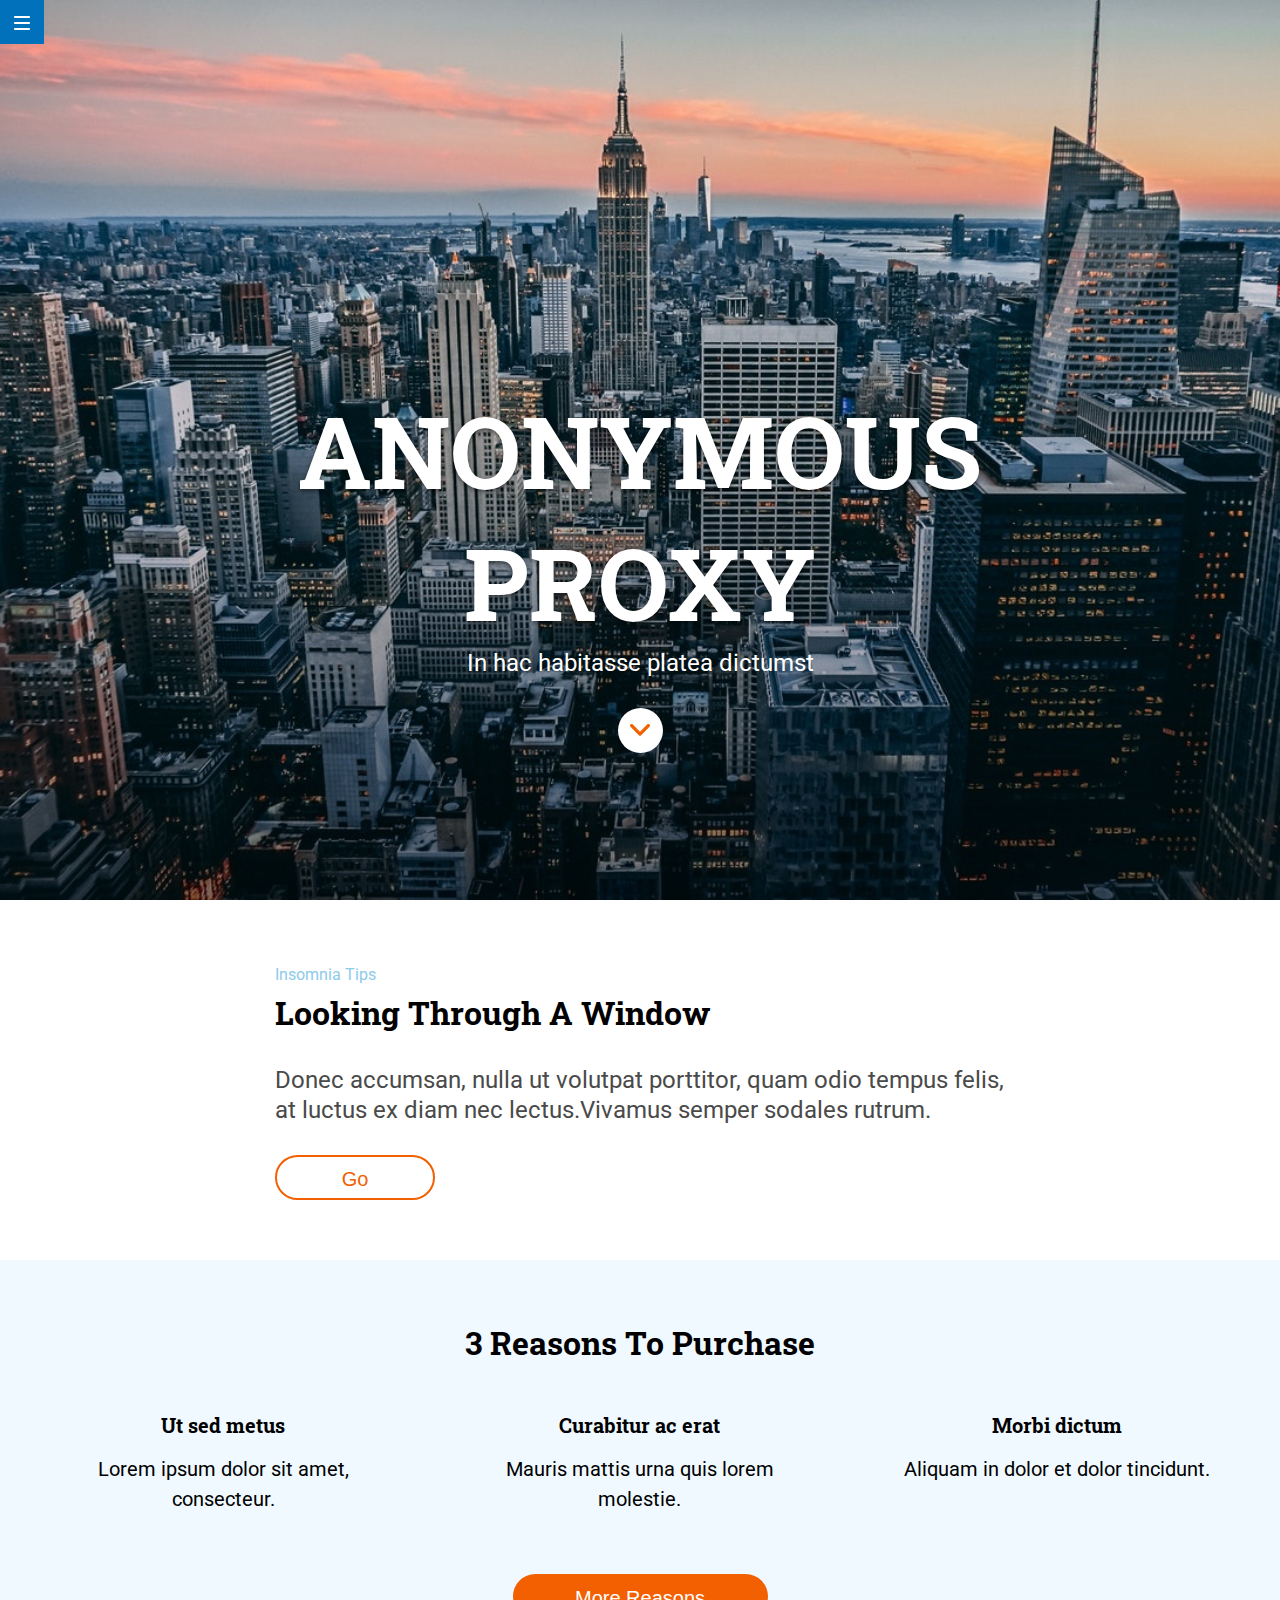
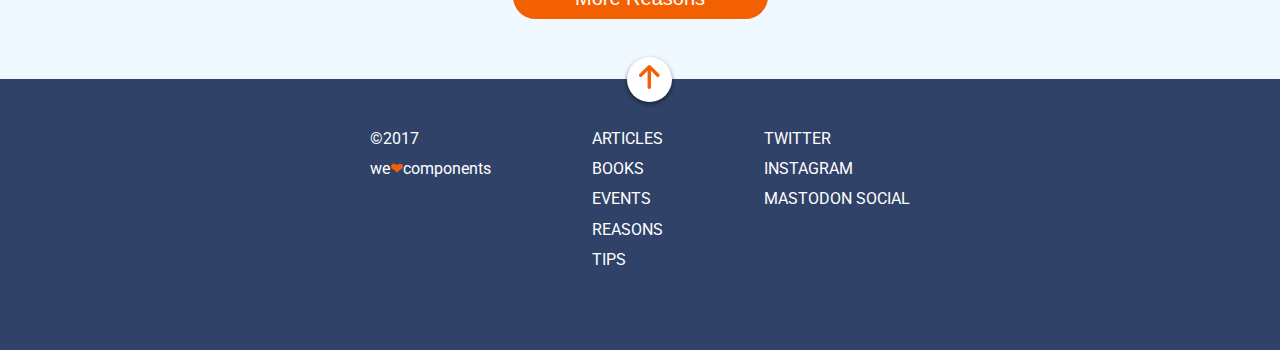
<file: docs/index.html>
<!DOCTYPE html>
<html lang="en">
  <head>
    <meta charset="UTF-8" />
    <meta name="viewport" content="width=device-width, initial-scale=1.0" />
    <title>Anonymous Proxy - In hac habitasse platea dictumst</title>
    <link
      href="https://fonts.googleapis.com/css2?family=Roboto&family=Roboto+Slab:wght@700&display=swap"
      rel="stylesheet"
    />
    <link rel="stylesheet" href="./assets/css/main.css" />
  </head>
  <body>
    <header class="header" id="#top">
      <nav class="header-menu" role="navigation">
        <a href="https://adalab.es/" target="_blank">
          <img
            src="./assets/images/ico-menu.svg"
            alt="Hamburguer navigation menu"
            title="Hamburguer navigation menu"
          />
        </a>
      </nav>
    </header>

    <main role="main">
      <section class="hero" role="banner">
        <div class="hero_wrapper">
          <h1
            class="hero_title txt--title txt--xxl txt--light text--center uppercase"
          >
            <span>Anonymous</span>
            <span>Proxy</span>
          </h1>
          <p class="hero_subtitle txt--light text--center">
            In hac habitasse platea dictumst
          </p>
          <div class="hero_button">
            <a href="./index.html#main-reasons">
              <img
                src="./assets/images/ico-scroll-down.svg"
                alt="Link to reasons to purchase section"
                title="Go to reasons to purchase"
              />
            </a>
          </div>
        </div>
      </section>

      <section class="main_tips" role="contentinfo">
        <h2 class="main-tips_title txt--xs txt--weight">Insomnia Tips</h2>
        <h3 class="main-tips_article-title txt--title txt--xl txt--dark capitalize">
          Looking through a window
        </h3>
        <p class="main-tips_article-text txt--md-1 txt--weight txt--base">
          Donec accumsan, nulla ut volutpat porttitor, quam odio tempus felis, at
          luctus ex diam nec lectus.Vivamus semper sodales rutrum.
        </p>
        <a href="https://adalab.es/" target="_blank" title="Go to tips"
          ><input
            class="main-tips_button txt--lg txt--weight txt--center"
            type="button"
            value="Go"
            aria-label="Go"
        /></a>
      </section>

      <section class="main-reasons" id="main-reasons" role="complementary">
        <h4
          class="main-reasons_title txt--title txt--xl txt--dark txt--center capitalize"
        >
          3 reasons to purchase
        </h4>
        <div class="main-reasons_wrapper txt--center">
          <div class="main-reasons_article-1">
            <article class="main-reasons_article">
              <h5
                class="main-reasons_article-title txt--title txt--md-2 txt--dark txt--center"
                id="#reasons"
              >
                Ut sed metus
              </h5>
              <p
                class="main-reasons_article-text txt--md-2 txt--weight txt--dark txt--center"
              >
                Lorem ipsum dolor sit amet, consecteur.
              </p>
            </article>

          </div>
          <div class="main-reasons_article-2">
            <article class="main-reasons_article">
              <h5
                class="main-reasons_article-title txt--title txt--md-2 txt--dark txt--center"
                id="#reasons"
              >
                Curabitur ac erat
              </h5>
              <p
                class="main-reasons_article-text txt--md-2 txt--weight txt--dark txt--center"
              >
                Mauris mattis urna quis lorem molestie.
              </p>
            </article>

          </div>
          <div class="main-reasons_article-3">
            <article class="main-reasons_article">
              <h5
                class="main-reasons_article-title txt--title txt--md-2 txt--dark txt--center"
                id="#reasons"
              >
                Morbi dictum
              </h5>
              <p
                class="main-reasons_article-text txt--md-2 txt--weight txt--dark txt--center"
              >
                Aliquam in dolor et dolor tincidunt.
              </p>
            </article>

          </div>
        </div>
        <a href="https://adalab.es/" target="_blank" title="Go to reasons to purchase"
          ><input
            class="main-reasons_button txt--lg txt--weight txt--light txt--center capitalize"
            type="button"
            value="More reasons"
            aria-label="More reasons"
        /></a>
      </section>

    </main>

    <footer class="footer" role="contentinfo">
      <div class="footer_wrapper">
      <div class="footer_button">
        <a href="./index.html#top">
          <img
            src="./assets/images/ico-arrow.svg"
            alt="Back to top"
            title="Back to top"
          />
        </a>
      </div>
        <nav>
          <ul class="footer_list">
            <li class="footer_list-sections">
              <a
                class="footer_list-sections-link txt--sm txt--weight txt--light txt--center uppercase"
                href="https://adalab.es/"
                target="_blank"
                title="Go to articles of interest"
                >Articles</a
              >
            </li>
            <li class="footer_list-sections">
              <a
                class="footer_list-sections-link txt--sm txt--weight txt--light txt--center uppercase"
                href="https://adalab.es/"
                target="_blank"
                title="Go to recommended books"
                >Books</a
              >
            </li>
            <li class="footer_list-sections">
              <a
                class="footer_list-sections-link txt--sm txt--weight txt--light txt--center uppercase"
                href="https://adalab.es/"
                target="_blank"
                title="Go to events of interest"
                >Events</a
              >
            </li>
            <li class="footer_list-sections">
              <a
                class="footer_list-sections-link txt--sm txt--weight txt--light txt--center uppercase"
                href="https://adalab.es/"
                target="_blank"
                title="Go to reasons to purchase"
                >Reasons</a
              >
            </li>
            <li class="footer_list-sections">
              <a
                class="footer_list-sections-link txt--sm txt--weight txt--light txt--center uppercase"
                href="https://adalab.es/"
                target="_blank"
                title="Go to our tips"
                >Tips</a
              >
            </li>
          </ul>
        </nav>
        <nav>
          <ul class="footer_list">
            <li class="footer_list-social">
              <a
                class="footer_list-social-link txt--sm txt--weight txt--light txt--center uppercase"
                href="https://twitter.com/Adalab_Digital"
                target="_blank"
                title="Contact with us on twitter"
                >Twitter</a
              >
            </li>
            <li class="footer_list-social">
              <a
                class="footer_list-social-link txt--sm txt--weight txt--light txt--center uppercase"
                href="https://www.instagram.com/adalab_digital/"
                target="_blank"
                title="Contact with us on Instagram"
                >Instagram</a
              >
            </li>
            <li class="footer_list-social">
              <a
                class="footer_list-social-link txt--sm txt--weight txt--light txt--center uppercase"
                href="https://adalab.es/"
                target="_blank"
                title="Contact with us on Mastodon Social"
                >Mastodon Social</a
              >
            </li>
          </ul>
        </nav>
        <small class="footer_copy">
          <span class="footer_copy-inner txt--xs txt--weight txt--light txt--center">&copy2017</span>
          <span class="footer_copy-inner txt--xs txt--weight txt--light txt--center lowercase"
            >We<span class="footer_icon">&#10084</span>components</span
          >
        </small>
      </div>
    </footer>



  </body>
</html>
</file>
<file: docs/assets/css/main.css>
*{margin:0;padding:0;box-sizing:border-box}body{font-family:"Roboto",sans-serif;font-size:16px;color:#4a4a4a;line-height:1.25;font-weight:normal;text-align:center}.txt--xs{font-size:14px;line-height:2.14}@media (min-width: 1200px){.txt--xs{font-size:16px;line-height:1.88}}.txt--sm{font-size:16px;line-height:1.88}.txt--md-1{font-size:18px;line-height:1.67}@media (min-width: 768px){.txt--md-1{font-size:24px;line-height:1.25}}.txt--md-2{font-size:18px;line-height:1.67}@media (min-width: 768px){.txt--md-2{font-size:20px;line-height:1.5}}.txt--lg{font-size:20px;line-height:2.25}.txt--xl{font-size:24px;line-height:1.25}@media (min-width: 768px){.txt--xl{font-size:26px;line-height:1.73}}@media (min-width: 1200px){.txt--xl{font-size:32px;line-height:1.41}}.txt--xxl{font-size:42px;line-height:1.31}@media (min-width: 768px){.txt--xxl{font-size:80px;line-height:1.33}}@media (min-width: 1200px){.txt--xxl{font-size:100px;line-height:1.32}}.txt--base{color:#4a4a4a}.txt--light{color:#fff}.txt--dark{color:#000}.txt--weight{font-weight:normal}.txt--center{text-align:center}.uppercase{text-transform:uppercase}.capitalize{text-transform:capitalize}.lowercase{text-transform:lowercase}.txt--title{font-family:"Roboto Slab",serif;font-weight:bold}.header{position:fixed;width:44px;height:44px;padding:15px 14px;background-color:#0271bc}.hero{height:100vh;display:flex;flex-direction:column;background:url("../images/cover.jpg") center center no-repeat;background-size:cover;padding:284px 15px 53px}@media all and (min-width: 768px){.hero{padding:384px 39px 45px}}@media all and (min-width: 1200px){.hero{padding:384px 275px 13px}}.hero_wrapper{display:flex;flex-direction:column;justify-content:flex-end;align-items:center}.hero_title{max-width:290px;display:flex;flex-direction:column;margin-bottom:10px;text-shadow:0 2px 3px rgba(0,0,0,0.2)}@media all and (min-width: 768px){.hero_title{max-width:690px;margin-bottom:20px}}@media all and (min-width: 1200px){.hero_title{max-width:730px;text-shadow:0 2px 5px rgba(0,0,0,0.5);margin-bottom:0}}.hero_subtitle{margin-bottom:45px;color:#fff;font-family:"Roboto",sans-serif;font-size:16px}@media all and (min-width: 768px){.hero_subtitle{font-size:24px;margin-bottom:30px}}.hero_button{display:flex;justify-content:center;align-items:center;width:45px;height:45px;border-radius:22.5px;background-color:#ffffff}.main_tips{display:flex;flex-direction:column;text-align:left;margin-right:0;padding:30px 15px 45px;background-color:#ffffff}@media all and (min-width: 768px){.main_tips{padding:30px 39px 60px}}@media all and (min-width: 1200px){.main_tips{padding:60px 275px}}.main-tips_title{margin-bottom:1px;color:#8ccbea}@media all and (min-width: 768px){.main-tips_title{margin-bottom:0}}.main-tips_article-title{margin-bottom:15px}@media all and (min-width: 768px){.main-tips_article-title{margin-bottom:30px}}.main-tips_article-text{margin-bottom:30px}.main-tips_button{width:76px;height:45px;text-decoration:none;color:#f26002;border:solid 2px #f26002;border-radius:22.5px;background-color:#fff;transition:background-color ease 2s, color ease 2s}@media all and (min-width: 768px){.main-tips_button{width:91px}}@media all and (min-width: 1200px){.main-tips_button{width:160px}}.main-tips_button:hover{background-color:#f26002;color:#fff}.main-tips_button:hover:active{background-color:#5a2401;opacity:1}.main-reasons{padding:30px 15px 60px 15px;background-color:#eff9ff}@media all and (min-width: 1200px){.main-reasons{padding-top:60px}}.main-reasons_title{margin-bottom:45px}.main-reasons_wrapper{display:grid;grid-template-columns:1fr;grid-template-rows:repeat(3, 1fr)}@media all and (min-width: 768px){.main-reasons_wrapper{grid-template-columns:repeat(3, 1fr);grid-template-rows:1fr}}.main-reasons_article-1{grid-row:1 / 2}@media all and (min-width: 768px){.main-reasons_article-1{grid-row:1 / 2}}.main-reasons_article-2{grid-row:2 / 3}@media all and (min-width: 768px){.main-reasons_article-2{grid-row:1 / 2}}.main-reasons_article-3{grid-row:3 / 4}@media all and (min-width: 768px){.main-reasons_article-3{grid-row:1 / 2}}.main-reasons_article{max-width:180px;margin:auto}@media all and (min-width: 768px){.main-reasons_article{max-width:210px}}@media all and (min-width: 1200px){.main-reasons_article{max-width:350px}}.main-reasons_article-title{margin-bottom:2px}@media all and (min-width: 768px){.main-reasons_article-title{margin-bottom:14px}}.main-reasons_article-text{margin-bottom:45px}@media all and (min-width: 768px){.main-reasons_article-text{margin-bottom:60px}}.main-reasons_button{width:184px;height:45px;border-radius:22.5px;border:solid 2px #f26002;background-color:#f26002;text-decoration:none;transition:background-color ease 2s, color ease 2s}.main-reasons_button:hover{background-color:#fff;color:#f26002}.main-reasons_button:hover:active{background-color:#feba8f;opacity:1}@media all and (min-width: 768px){.main-reasons_button{width:210px}}@media all and (min-width: 1200px){.main-reasons_button{width:255px}}.footer{position:relative;padding:60px 86px 45px 87px;background-color:#304268}@media all and (min-width: 768px){.footer{padding:45px 39px}}@media all and (min-width: 1200px){.footer{padding:45px 370px}}.footer_wrapper{display:flex;flex-direction:column;align-items:center}@media all and (min-width: 768px){.footer_wrapper{display:flex;flex-direction:row;justify-content:space-between;align-items:flex-start}}.footer_button{width:45px;height:45px;border-radius:22.5px;background-color:#fff;box-shadow:0 2px 4px 0 rgba(0,0,0,0.5);display:flex;justify-content:center;align-items:center;position:absolute;top:-22.5px}@media all and (min-width: 768px){.footer_button{left:48%}}@media all and (min-width: 1200px){.footer_button{left:49%}}@-webkit-keyframes footer-icon{from{transform:translate(0, 0);border:none}to{transform:translate(0, -10px);border:3px solid #f26002}}@keyframes footer-icon{from{transform:translate(0, 0);border:none}to{transform:translate(0, -10px);border:3px solid #f26002}}.footer_button:hover{-webkit-animation-name:footer-icon;animation-name:footer-icon;-webkit-animation-direction:normal;animation-direction:normal;-webkit-animation-iteration-count:3;animation-iteration-count:3;-webkit-animation-duration:1s;animation-duration:1s}.footer_list{display:flex;flex-direction:column;margin-bottom:30px;padding:0;list-style-type:none}@media all and (min-width: 768px){.footer_list{text-align:left}}.footer_list-sections-link{text-decoration:none}.footer_list-social-link{text-decoration:none}@media all and (min-width: 768px){.footer_copy{max-width:210px;order:-1}}.footer_copy-inner{display:block}@media all and (min-width: 768px){.footer_copy-inner{text-align:left}}.footer_icon{color:#f26002}
</file>
